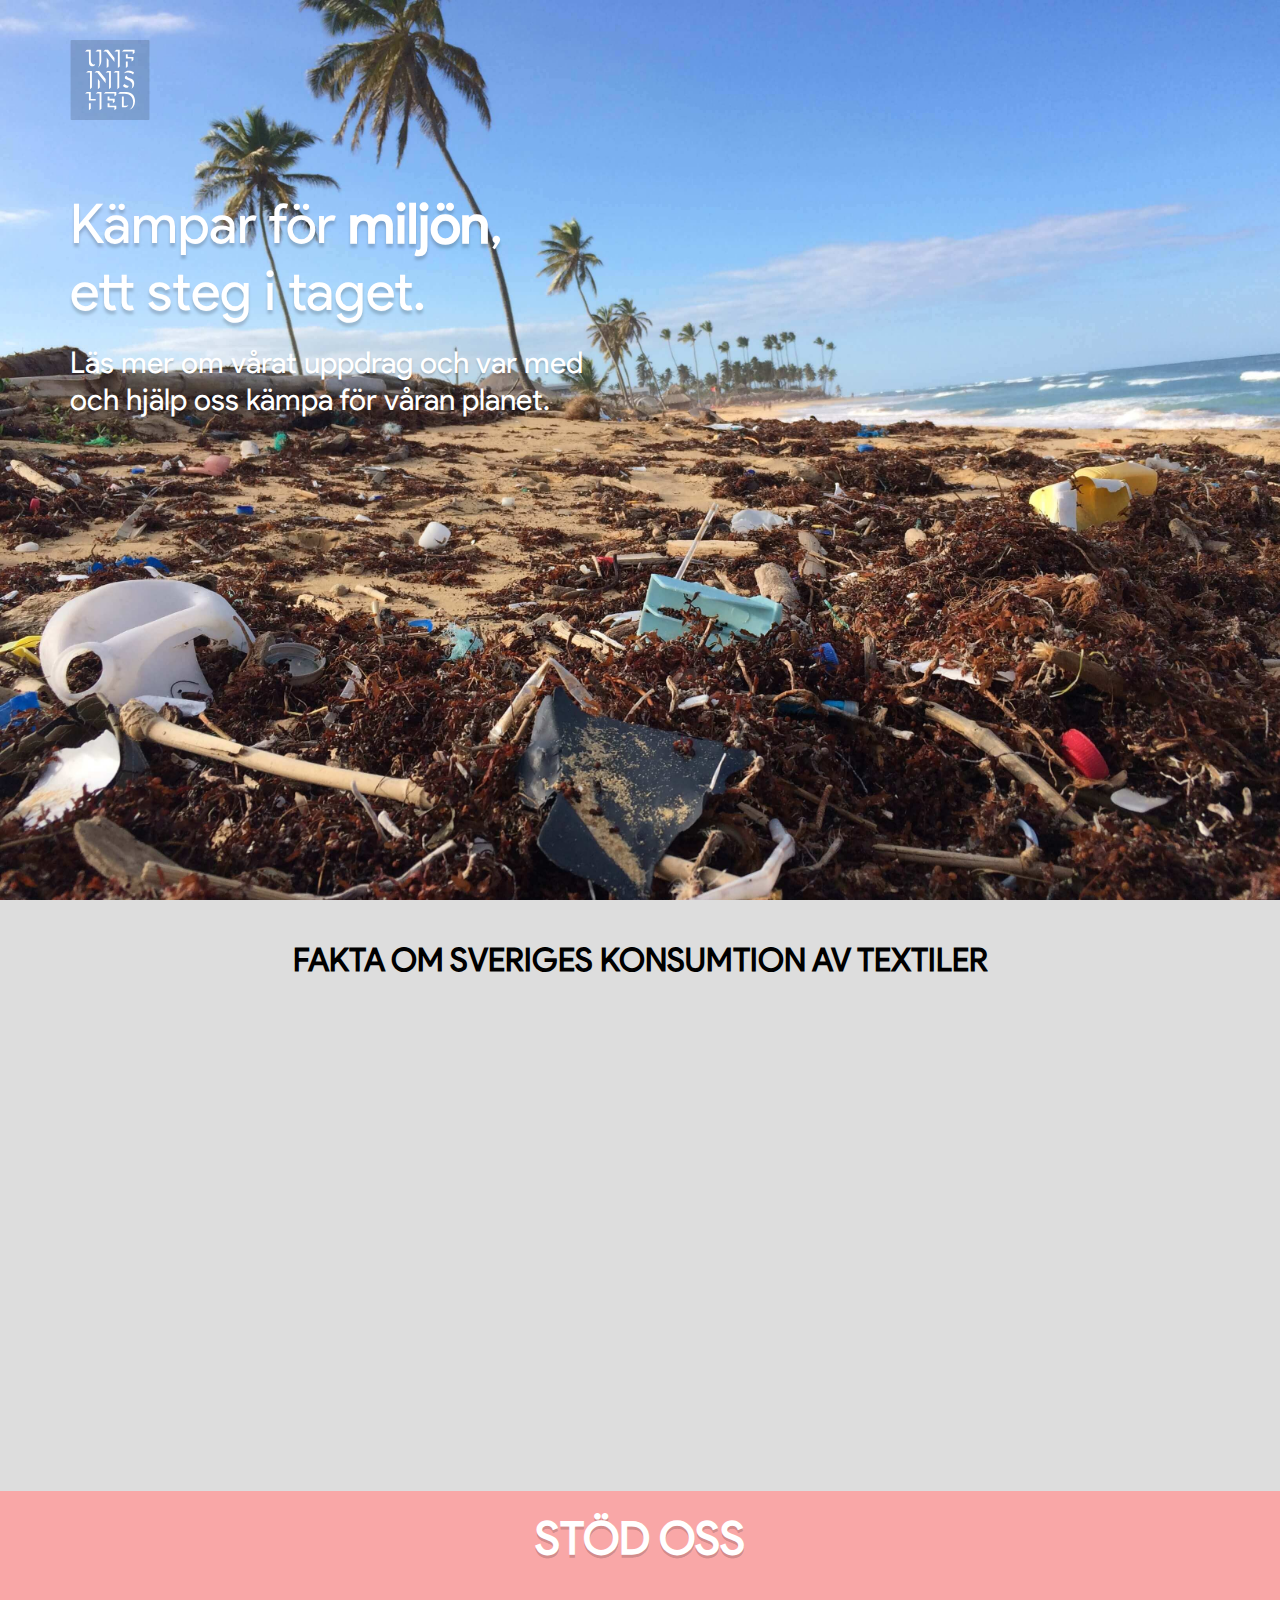
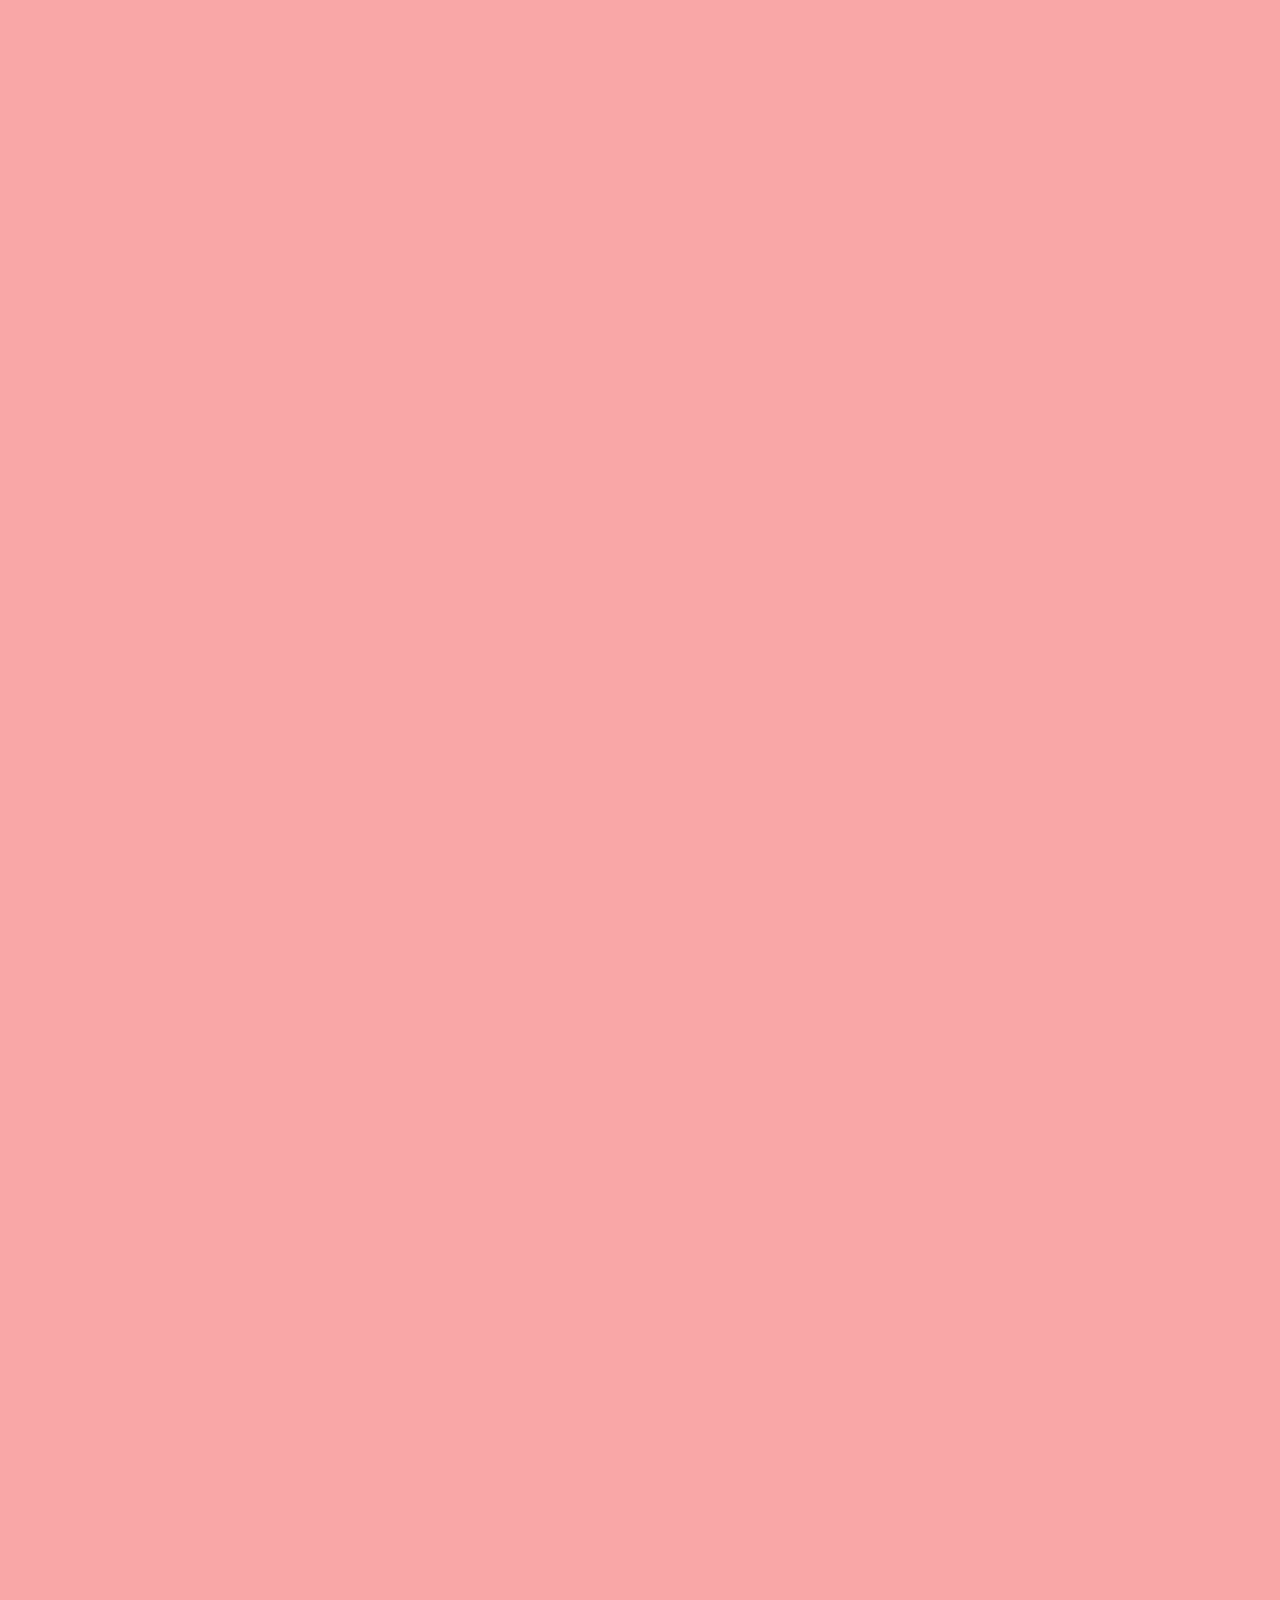
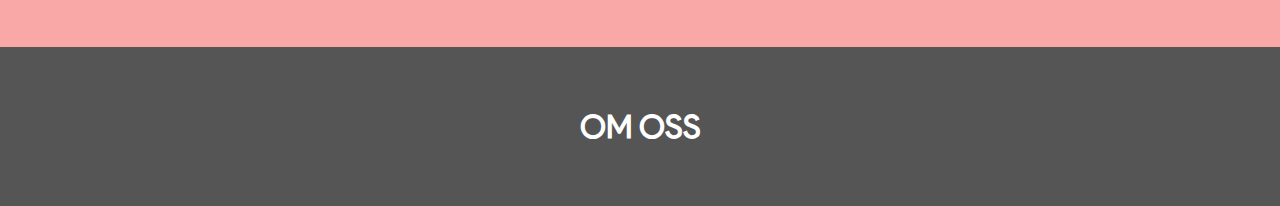
<file: index.html>
<!DOCTYPE html>
<html lang="en">
<head>
    <meta charset="UTF-8">
    <meta name="viewport" content="width=device-width, initial-scale=1.0">
    <title>unfinished</title>
    <link rel="stylesheet" href="css/main.css">
    <link rel="stylesheet" href="css/aos.css">
    <script src="js/aos.js"></script>
    <script src="js/waves.js"></script>
</head>
<body>
    <section id="landing">
        <header id="header">
                <img src="img/unfinished_logo.svg" alt="">
        </header>
        <h2>Kämpar för <b>miljön</b>,<br>ett steg i taget.</h2>
        <h4>Läs mer om vårat uppdrag och var med <br> och hjälp oss kämpa för våran planet.</h4>
    </section>
    <section id="info">
        <h2>FAKTA OM SVERIGES KONSUMTION AV TEXTILER</h2>
        <section id="hej">
                <ul class="rounded-messages reveal-messages messages-width-medium msg-animation-fast">
                        <li data-aos="fade-up" data-aos-duration="1000" data-aos-delay="0">Varje år köper vi i genomsnitt 12.5 kg kläder per person, 
                            65% av dessa kläder slängs i soporna</li>
                        <li data-aos="fade-up" data-aos-duration="1000" data-aos-delay="100" class="right-msg">För att tillverka en t-shirt behövs ca 2 750-7 000 liter vatten, det är helt sjukt mycket vatten. </li>
                        <li data-aos="fade-up" data-aos-duration="1000" data-aos-delay="200">Varje år köper vi i genomsnitt 12.5 kg kläder per person, 
                                65% av dessa kläder slängs i soporna</li>
                        <li class="right-msg" data-aos="fade-up" data-aos-duration="1000" data-aos-delay="300">För att tillverka en t-shirt behövs ca 2 750-7 000 liter vatten, det är helt sjukt mycket vatten. </li>
                            
                    </ul>

        </section>
        
        
        <!-- <section id="messages">
            <div class="message left" id="left" data-aos="fade-up" data-aos-duration="1000" data-aos-delay="0"><p>Varje år köper vi i genomsnitt 12.5 kg <br> kläder per person, 
            65% av dessa kläder <br>slängs i soporna</p></div>
            <div class="message right" id="right" data-aos="fade-up" data-aos-duration="1000" data-aos-delay="100"><p>För att tillverka en t-shirt <br> behövs ca 2 750-7 000 liter vatten, det är helt sjukt mycket vatten. </p></div>            
            <div class="message left" id="left"data-aos="fade-up" data-aos-duration="1000" data-aos-delay="200"><p>Varje år köper vi i genomsnitt 12.5 kg <br> kläder per person, 
                65% av dessa kläder <br>slängs i soporna</p></div>
            <div class="message right" id="right" data-aos="fade-up" data-aos-duration="1000" data-aos-delay="300"><p>För att tillverka en t-shirt <br> behövs ca 2 750-7 000 liter vatten, det är helt sjukt mycket vatten. </p></div>            
        </section> -->
    </section>
    <section id="shop">
        <h2>STÖD OSS</h2>
        <div class="shop-items desktop">
                <div class="item-1 left" data-aos="fade-up" data-aos-duration="1000" data-aos-delay="0">    
                    <div class="content left">
                        <h4><b>COOL T-SHIRT</b> <br> 200:-</h4>
                        <img src="img/splash.jpg" alt="">
                        <a href="#" class="button waves-effect waves-light">KÖP</a>
                    </div>
                </div>
                <div class="item-2 right" data-aos="fade-up" data-aos-duration="1000" data-aos-delay="100">
                        <div class="content right">
                                <h4><b>COOL T-SHIRT</b> <br> 200:-</h4>
                                <img src="img/splash.jpg" alt="">
                                <a href="#" class="button waves-effect waves-light">KÖP</a>
                        </div>
                </div>
                <div class="item-3 left" data-aos="fade-up" data-aos-duration="1000" data-aos-delay="200">
                        <div class="content left">
                                <h4><b>COOL T-SHIRT</b> <br> 200:-</h4>
                                <img src="img/splash.jpg" alt="">
                                <a href="#" class="button waves-effect waves-light">KÖP</a>
                        </div>
                </div>
                <div class="item-4 right" data-aos="fade-up" data-aos-duration="1000" data-aos-delay="300">
                        <div class="content right">
                                <h4><b>COOL T-SHIRT</b> <br> 200:-</h4>
                                <img src="img/splash.jpg" alt="">
                                <a href="#" class="button waves-effect waves-light">KÖP</a>
                        </div>
                </div>
        </div>
    </section>
    <section id="shop-mobile">
            <div class="items">
                    <h2>STÖD OSS</h2>

                    <div class="item" data-aos="fade-up" data-aos-duration="1000" data-aos-delay="0">    
                        <div class="content">
                            <h4><b>COOL T-SHIRT</b> <br> 200:-</h4>
                            <img src="img/splash.jpg" alt="">
                            <a href="#" class="button waves-effect waves-light">KÖP</a>
                        </div>
                    </div>
                    <div class="item" data-aos="fade-up" data-aos-duration="1000" data-aos-delay="100">
                            <div class="content">
                                    <h4><b>COOL T-SHIRT</b> <br> 200:-</h4>
                                    <img src="img/splash.jpg" alt="">
                                    <a href="#" class="button waves-effect waves-light">KÖP</a>
                            </div>
                    </div>
                    <div class="item" data-aos="fade-up" data-aos-duration="1000" data-aos-delay="200">
                            <div class="content">
                                    <h4><b>COOL T-SHIRT</b> <br> 200:-</h4>
                                    <img src="img/splash.jpg" alt="">
                                    <a href="#" class="button waves-effect waves-light">KÖP</a>
                            </div>
                    </div>
                    <div class="item" data-aos="fade-up" data-aos-duration="1000" data-aos-delay="300">
                            <div class="content">
                                    <h4><b>COOL T-SHIRT</b> <br> 200:-</h4>
                                    <img src="img/splash.jpg" alt="">
                                    <a href="#" class="button waves-effect waves-light">KÖP</a>
                            </div>
                    </div>
            </div>
    </section>
    <section id="about">
        <h2>OM OSS</h2>
    </section>
    <script>
        AOS.init();
    </script>

    <script src="js/index.js"></script>
    <script src="js/jquery.min.js"></script>
    <script src="js/waves.js"></script>
</body>
</html>
</file>
<file: css/main.css>
@charset "UTF-8";
@font-face {
  font-family: 'Product Sans';
  src: url("product_sans.ttf");
  font-weight: 500;
}

@font-face {
  font-family: 'Product Sans Bold';
  src: url("product_sans_bold.ttf");
  font-weight: 600;
}

/* Waves effect (from Googles Material Design) */
.waves-effect {
  position: relative;
  cursor: pointer;
  display: inline-block;
  overflow: hidden;
  -webkit-user-select: none;
  -moz-user-select: none;
  -ms-user-select: none;
  user-select: none;
  -webkit-tap-highlight-color: transparent;
  vertical-align: middle;
  z-index: 1;
  -webkit-transition: .3s ease-out;
  transition: .3s ease-out;
}

.waves-effect .waves-ripple {
  position: absolute;
  border-radius: 50%;
  width: 20px;
  height: 20px;
  margin-top: -10px;
  margin-left: -10px;
  opacity: 0;
  background: rgba(0, 0, 0, 0.2);
  -webkit-transition: all 0.7s ease-out;
  transition: all 0.7s ease-out;
  transition-property: opacity, -webkit-transform;
  -webkit-transition-property: opacity, -webkit-transform;
  transition-property: transform, opacity;
  transition-property: transform, opacity, -webkit-transform;
  -webkit-transform: scale(0);
  transform: scale(0);
  pointer-events: none;
}

.waves-effect.waves-light .waves-ripple {
  background-color: rgba(255, 255, 255, 0.45);
}

.waves-effect.waves-red .waves-ripple {
  background-color: rgba(244, 67, 54, 0.7);
}

.waves-effect.waves-yellow .waves-ripple {
  background-color: rgba(255, 235, 59, 0.7);
}

.waves-effect.waves-orange .waves-ripple {
  background-color: rgba(255, 152, 0, 0.7);
}

.waves-effect.waves-purple .waves-ripple {
  background-color: rgba(156, 39, 176, 0.7);
}

.waves-effect.waves-green .waves-ripple {
  background-color: rgba(76, 175, 80, 0.7);
}

.waves-effect.waves-teal .waves-ripple {
  background-color: rgba(0, 150, 136, 0.7);
}

.waves-effect input[type="button"], .waves-effect input[type="reset"], .waves-effect input[type="submit"] {
  border: 0;
  font-style: normal;
  font-size: inherit;
  text-transform: inherit;
  background: none;
}

.waves-effect img {
  position: relative;
  z-index: -1;
}

.waves-notransition {
  -webkit-transition: none !important;
  transition: none !important;
}

.waves-circle {
  -webkit-transform: translateZ(0);
  transform: translateZ(0);
  -webkit-mask-image: -webkit-radial-gradient(circle, white 100%, black 100%);
}

.waves-input-wrapper {
  border-radius: 0.2em;
  vertical-align: bottom;
}

.waves-input-wrapper .waves-button-input {
  position: relative;
  top: 0;
  left: 0;
  z-index: 1;
}

.waves-circle {
  text-align: center;
  width: 2.5em;
  height: 2.5em;
  line-height: 2.5em;
  border-radius: 50%;
  -webkit-mask-image: none;
}

.waves-block {
  display: block;
}

/* Firefox Bug: link not triggered */
.waves-effect .waves-pple {
  z-index: -1;
}

.waves-float {
  -webkit-mask-image: none;
  -webkit-box-shadow: 0px 1px 1.5px 1px rgba(0, 0, 0, 0.12);
  box-shadow: 0px 1px 1.5px 1px rgba(0, 0, 0, 0.12);
  -webkit-transition: all 0.4s;
  transition: all 0.4s;
}

.waves-float:active {
  -webkit-box-shadow: 0px 8px 20px 1px rgba(0, 0, 0, 0.3);
  box-shadow: 0px 8px 20px 1px rgba(0, 0, 0, 0.3);
  -webkit-transition: all 0.4s;
  transition: all 0.4s;
}

* {
  margin: 0;
  padding: 0;
}

body {
  margin: 0;
  background: #dddddd;
  font-weight: 400;
  font-family: 'Product Sans', sans-serif;
}

#shop-mobile .items .item .content, #hej {
  display: -webkit-box;
  display: -ms-flexbox;
  display: flex;
  -webkit-box-pack: center;
      -ms-flex-pack: center;
          justify-content: center;
  -webkit-box-align: center;
      -ms-flex-align: center;
          align-items: center;
}

#landing {
  display: inline-block;
  color: white;
  height: 100vh;
  width: 100%;
  background-image: url("../img/splash.jpg");
  background-repeat: no-repeat;
  background-size: cover;
  background-attachment: fixed;
}

#landing h2 {
  padding-top: 100px;
  font-size: 55px;
  font-weight: 400;
  padding-bottom: 40px;
  text-shadow: 0px 4px 3px rgba(0, 0, 0, 0.18);
  padding-left: 70px;
}

#landing h4 {
  font-size: 30px;
  font-weight: 400;
  padding-left: 70px;
  text-shadow: 0px 2px 2px rgba(0, 0, 0, 0.18);
  margin-top: -20px;
}

#landing .arrow {
  display: none;
}

#landing #header {
  height: 90px;
  width: 100%;
}

#landing #header img {
  height: 80px;
  width: 80px;
  margin-top: 40px;
  margin-left: 70px;
}

@media screen and (max-width: 800px) {
  #landing {
    text-align: center;
    display: -webkit-box !important;
    display: -ms-flexbox !important;
    display: flex !important;
    -webkit-box-pack: center;
        -ms-flex-pack: center;
            justify-content: center;
    -webkit-box-align: center;
        -ms-flex-align: center;
            align-items: center;
    background-image: url("../img/splash_ipad.png");
    -webkit-box-orient: vertical;
    -webkit-box-direction: normal;
        -ms-flex-direction: column;
            flex-direction: column;
  }
  #landing h2 {
    padding-top: 140px;
    padding-bottom: 40px;
    font-size: 40px;
    padding-left: 0px;
    text-shadow: 0px 3px 2px rgba(0, 0, 0, 0.18);
  }
  #landing .arrow {
    -webkit-box-sizing: border-box;
            box-sizing: border-box;
    height: 10vw;
    width: 10vw;
    display: -webkit-box;
    display: -ms-flexbox;
    display: flex;
    border-style: solid;
    border-color: white;
    border-width: 0px 2px 2px 0px;
    -webkit-transform: rotate(45deg);
            transform: rotate(45deg);
    -webkit-box-shadow: 1px 4px 5px 0px rgba(0, 0, 0, 0.23);
            box-shadow: 1px 4px 5px 0px rgba(0, 0, 0, 0.23);
    -webkit-transition: border-width 150ms ease-in-out;
    transition: border-width 150ms ease-in-out;
  }
  #landing .arrow:hover {
    border-bottom-width: 4px;
    border-right-width: 4px;
  }
  #landing .arrow:focus {
    border-bottom-width: 4px;
    border-right-width: 4px;
  }
  #landing h4 {
    font-size: 20px;
    padding-left: 0px;
  }
  #landing #header {
    margin-top: -70px;
  }
  #landing #header img {
    height: 100px;
    width: 100px;
    margin-left: 0px;
  }
}

#info {
  height: auto;
  color: black;
  margin: 0 auto;
  margin-bottom: 40px;
}

#info h2 {
  text-align: center;
  margin-top: 40px;
  font-size: 2em;
}

#info #messages {
  width: 700px;
  margin: 0 auto;
  margin-top: 50px;
  display: -ms-grid;
  display: grid;
  -ms-grid-columns: (1fr)[2];
      grid-template-columns: repeat(2, 1fr);
  -ms-grid-rows: (1fr)[4];
      grid-template-rows: repeat(4, 1fr);
}

#info #messages .message {
  text-align: center;
  background: #54C7FC;
  width: 350px;
  height: 100px;
  font-size: 15px;
  color: white;
  margin-bottom: 20px;
  -webkit-box-shadow: 0px 3px 8px 0px rgba(0, 0, 0, 0.17);
          box-shadow: 0px 3px 8px 0px rgba(0, 0, 0, 0.17);
}

#info #messages .message p {
  padding: 10px;
}

#info #messages .left {
  border-top-left-radius: 100px;
  border-bottom-left-radius: 57px;
  border-top-right-radius: 10px;
  border-bottom-right-radius: 100px;
  left: 10px;
}

#info #messages .left:nth-child(1) {
  -ms-grid-row: 3;
  -ms-grid-row-span: 1;
  grid-row: 3/4;
}

#info #messages .right {
  border-top-left-radius: 10px;
  border-bottom-left-radius: 100px;
  border-top-right-radius: 100px;
  border-bottom-right-radius: 57px;
  -ms-grid-column: 2;
  -ms-grid-column-span: 1;
  grid-column: 2/3;
  -ms-grid-row: 2;
  -ms-grid-row-span: 1;
  grid-row: 2/3;
}

#info #messages .right:nth-child(2) {
  -ms-grid-row: 4;
  -ms-grid-row-span: 1;
  grid-row: 4/5;
}

@media screen and (max-width: 500px) {
  #info {
    width: 100%;
  }
  #info h2 {
    font-size: 1.6rem;
    padding-bottom: 10px;
    padding-left: 20px;
    padding-right: 20px;
  }
  #info #messages {
    -ms-grid-columns: 1fr;
        grid-template-columns: 1fr;
    -ms-grid-rows: (1fr)[2];
        grid-template-rows: repeat(2, 1fr);
    margin-bottom: 20px;
    width: 90%;
  }
  #info #messages .message {
    width: 100%;
    height: 110px;
    font-size: 12px;
    margin-bottom: 10px;
  }
  #info #messages .message p {
    padding: 0px;
    padding-left: 20px;
    padding-right: 20px;
    padding-bottom: 20px;
  }
  #info #messages .message p:nth-child {
    padding-left: 0px;
    padding-right: 10px;
  }
  #info #messages .right:nth-child(2) {
    -ms-grid-row: 1;
    -ms-grid-row-span: 1;
    grid-row: 1/2;
    -ms-grid-column: 2;
    -ms-grid-column-span: 1;
    grid-column: 2/3;
    margin-top: 80px;
  }
  #info #messages .right p {
    padding-top: 8px;
    padding-left: 5px;
    padding-right: 1px;
  }
  #info #messages .right:nth-child(4) {
    margin-top: 70px;
  }
  #info #messages .left:nth-child(3) {
    -ms-grid-row: 2;
    -ms-grid-row-span: 1;
    grid-row: 2/3;
  }
  #info #messages .left:nth-child(1) {
    -ms-grid-row: 1;
    -ms-grid-row-span: 1;
    grid-row: 1/2;
    -ms-grid-column: 1;
    -ms-grid-column-span: 1;
    grid-column: 1/2;
  }
}

#shop {
  background: #F9A7A7;
  height: auto;
  padding-bottom: 70px;
  padding-top: 20px;
}

#shop h2 {
  font-size: 45px;
  text-align: center;
  color: white;
  text-shadow: 0px 3px 0px rgba(0, 0, 0, 0.18);
}

#shop .shop-items {
  display: -ms-grid;
  display: grid;
  -ms-grid-rows: 1fr, 1fr, 1fr, 1fr;
      grid-template-rows: 1fr, 1fr, 1fr, 1fr;
  -ms-grid-columns: (1fr)[2];
      grid-template-columns: repeat(2, 1fr);
  position: relative;
}

#shop .shop-items > * {
  grid-column: span 2;
  display: -ms-grid;
  display: grid;
  -ms-grid-columns: (1fr)[2];
      grid-template-columns: repeat(2, 1fr);
}

#shop .shop-items > * .left {
  margin-left: 25%;
}

#shop .shop-items > * .left .button {
  margin-left: -500px;
  margin-bottom: 70px;
}

#shop .shop-items > * .right {
  margin-left: 40%;
}

#shop .shop-items > * .right .button {
  margin-left: -80px;
  margin-bottom: 70px;
}

#shop .shop-items > * .content {
  -ms-grid-column: 1;
  -ms-grid-column-span: 2;
  grid-column: 1/3;
}

#shop .shop-items > * .content h4 {
  color: white;
  font-size: 18px;
  font-weight: 500;
  padding-top: 20px;
  padding-bottom: 10px;
}

#shop .shop-items > * .content h4 b {
  font-size: 29px;
  font-weight: 600;
}

#shop .shop-items > * .content img {
  z-index: 0;
  width: 400px;
  height: 260px;
}

#shop .shop-items > * .button {
  height: 50px;
  width: 170px;
  text-align: center;
  line-height: 50px;
  z-index: 40;
  padding-left: 10px;
  -ms-flex-item-align: end;
      -ms-grid-row-align: end;
      align-self: end;
  background-color: #7BA3FF;
  color: white;
  border-radius: 90px;
  text-decoration: none;
  text-transform: uppercase;
  -webkit-box-shadow: 0px 3px 5px 0px rgba(0, 0, 0, 0.28);
          box-shadow: 0px 3px 5px 0px rgba(0, 0, 0, 0.28);
  -webkit-transition: 0.5s;
  transition: 0.5s;
}

#shop .shop-items > * .button:hover {
  background-color: #a2beff;
  -webkit-transition: 0.5s;
  transition: 0.5s;
}

#shop-mobile {
  display: none;
  background: #F9A7A7;
  height: auto;
  width: 100%;
}

#shop-mobile .items {
  width: 80%;
  display: -webkit-box;
  display: -ms-flexbox;
  display: flex;
  -webkit-box-orient: vertical;
  -webkit-box-direction: normal;
      -ms-flex-direction: column;
          flex-direction: column;
  margin: 0 auto;
}

#shop-mobile .items h2 {
  color: white;
  font-size: 2rem;
  padding-top: 40px;
  text-align: center;
}

#shop-mobile .items .item .content {
  display: -webkit-box;
  display: -ms-flexbox;
  display: flex;
  -webkit-box-orient: vertical;
  -webkit-box-direction: normal;
      -ms-flex-direction: column;
          flex-direction: column;
  margin: 0 auto;
  margin-bottom: 20px;
}

#shop-mobile .items .item .content h4 {
  font-size: 1.4rem;
  color: white;
  padding-top: 20px;
  padding-bottom: 20px;
  padding-left: 10px;
}

#shop-mobile .items .item .content img {
  width: 300px;
}

#shop-mobile .items .item .content .button {
  height: 50px;
  width: 170px;
  text-align: center;
  line-height: 50px;
  margin-top: 10px;
  z-index: 40;
  padding-left: 10px;
  -ms-flex-item-align: end;
      -ms-grid-row-align: end;
      align-self: end;
  background-color: #7BA3FF;
  color: white;
  border-radius: 90px;
  text-decoration: none;
  text-transform: uppercase;
  -webkit-box-shadow: 0px 3px 5px 0px rgba(0, 0, 0, 0.28);
          box-shadow: 0px 3px 5px 0px rgba(0, 0, 0, 0.28);
  -webkit-transition: 0.5s;
  transition: 0.5s;
  margin: 0 auto;
  margin-top: 10px;
}

#shop-mobile .items .item .content .button:hover {
  background-color: #a2beff;
  -webkit-transition: 0.5s;
  transition: 0.5s;
}

@media screen and (max-width: 1000px) {
  #shop {
    display: none !important;
  }
  #shop-mobile {
    display: -webkit-box !important;
    display: -ms-flexbox !important;
    display: flex !important;
  }
}

#about {
  padding-top: 60px;
  padding-bottom: 60px;
  background: #555555;
}

#about h2 {
  color: white;
  text-align: center;
  font-size: 2rem;
}

#about p {
  font-size: 1.5rem;
  width: 60%;
  text-align: center;
  margin: 0 auto;
  padding-top: 40px;
  color: white;
}

ul {
  padding: 0px;
  height: 100%;
}

/* Message Bubbles */
ul.rounded-messages li {
  position: relative;
  clear: both;
  display: block;
  height: auto;
  width: auto;
  max-width: 50%;
  word-wrap: break-word;
  word-break: keep-all;
  font-family: sans-serif;
  text-align: left;
  line-height: 1.5em;
  margin: 10px 10px;
  padding: 25px 35px 25px 35px;
  cursor: default;
}

/* Left Message Bubble */
ul.rounded-messages li:not(.right-msg),
ul.rounded-messages li.left-msg {
  float: left;
  color: #fff;
  background: #54C7FC;
  border-top-left-radius: 100px;
  border-bottom-left-radius: 57px;
  border-top-right-radius: 10px;
  border-bottom-right-radius: 100px;
}

/* Right Message Bubble */
ul.rounded-messages li.right-msg {
  float: right;
  color: #fff;
  background: #54C7FC;
  margin-right: 10px;
  border-top-left-radius: 10px;
  border-bottom-left-radius: 100px;
  border-top-right-radius: 100px;
  border-bottom-right-radius: 57px;
}

@media screen and (max-width: 800px) {
  /* Fit the screen for all chats */
  ul.rounded-messages,
  .messages-width-large,
  .messages-width-medium,
  .messages-width-small {
    width: 100%;
    display: block;
  }
  ul.rounded-messages li {
    max-width: none !important;
  }
  #hej {
    width: 80vw;
    margin: 0 auto;
  }
  #info  h2 {
    font-size: 1em !important;
  }
  #about h2 {
    font-size: 1.6rem;
  }
  #about p {
    width: 90%;
    font-size: 1.2rem;
  }
}

#hej {
  display: -webkit-box;
  display: -ms-flexbox;
  display: flex;
}
/*# sourceMappingURL=main.css.map */
</file>
